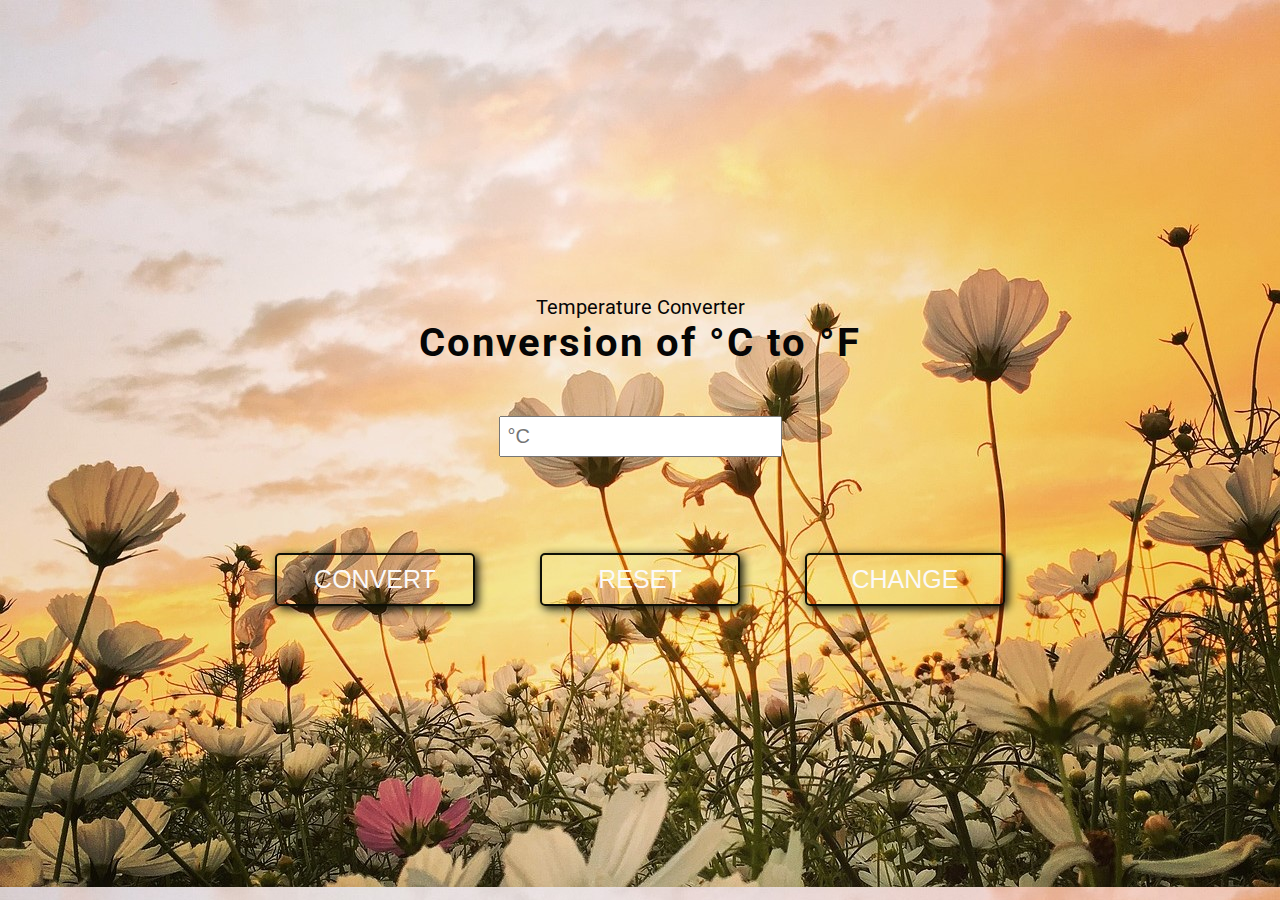
<file: Level1-Task3-TemperatureConverter/tempConvert.html>
<!DOCTYPE html>
<html lang="en">

<head>
    <meta charset="UTF-8">
    <meta http-equiv="X-UA-Compatible" content="IE=edge">
    <meta name="viewport" content="width=device-width, initial-scale=1.0">
    <meta name="description" content="Converter Celsius to Fahrenheit" />
    <meta name="keywords" content="converter, calculator, celsius, fahrenheit" />
    <meta name="author" content="Piotr Maliga" />
    <title>Temperature Converter</title>
    <main>Temperature Converter</main>

    <link href="style.css" rel="stylesheet">

    <link rel="preconcert" href="https://fonts.gstatic.com">
    <link href="https://fonts.googleapis.com/css2?family=Roboto:wght@400;700&display=swap" rel="stylesheet">


    <script src="script.js" defer></script>
</head>

<body background="temp9.jpg">
    
    <header>
        <label for="converter">Conversion of <span class="C">°C</span> to <span class="F">°F</span></label>
    </header>

    <div>
        <input type="text" id="converter" placeholder="°C">
    </div>

    <p class="result"></p>

    <div id="buttons">
        <button class="convertButton">Convert</button>
        <button class="resetButton">Reset</button>
        <button class="changeButton">Change</button>
    </div>
</body>

</html>
</file>
<file: Level1-Task3-TemperatureConverter/style.css>
* {
  box-sizing: border-box;
  margin: 0;
  padding: 0;
}
:root {
  font-family: "Roboto", sans-serif;
  --color: rgb(14, 15, 6);
  --color2: rgb(251, 249, 249);

}

body {
  display: flex;
  justify-content: center;
  align-items: center;
  flex-direction: column;
  height: 100vh;
  color: rgb(6, 6, 6);
  font-size: 20px;

}
label {
  font-size: 40px;
  letter-spacing: 2px;
  font-weight: bold;
}
input {
  margin: 50px 0 10px;
  padding: 7px;
  font-size: 20px;
}
.result {
  margin: 10px 0 50px;
  font-size: 26px;
  color: rgb(8, 8, 8);
  letter-spacing: 1px;
  height: 1em;
  font-weight: bold;
}

button {
  width: 200px;
  margin: 0 30px;
  padding: 10px 30px;
  background: none;
  border: 2px solid var(--color);
  border-radius: 5px;
  color: var(--color2);
  font-size: 25px;
  transition: color 0.3s, box-shadow 0.3s;
  box-shadow: 3px 3px 10px var(--color);
  text-transform: uppercase;
  cursor: pointer;
}
button:hover {
  color: var(--color);
  box-shadow: 3px 3px 10px var(--color2);
}


/*  Media queries */
@media screen and (max-width: 500px){
  label{
    font-size: 35px;
  }
}
@media screen and (max-width: 1000px) {
  button {
    display: flex;
    margin-bottom: 20px;
    justify-content: center;
  }
}
</file>
